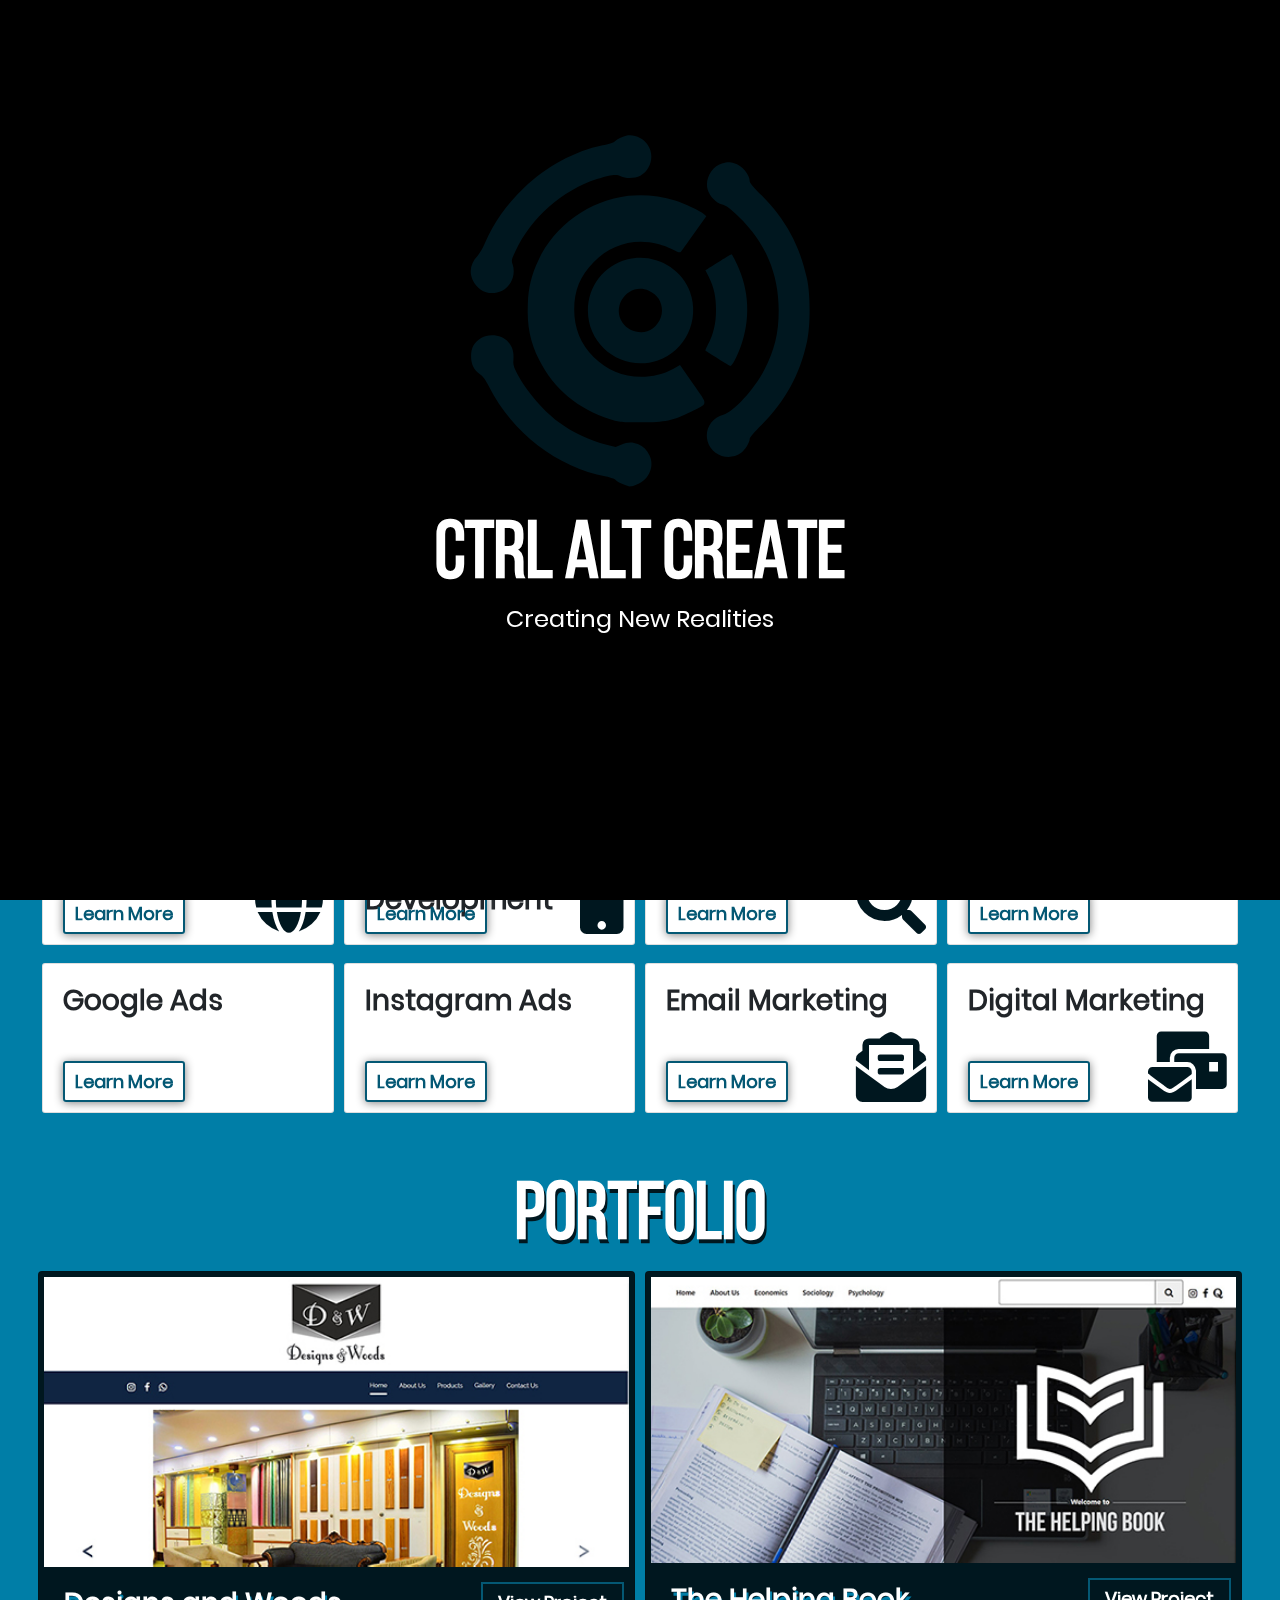
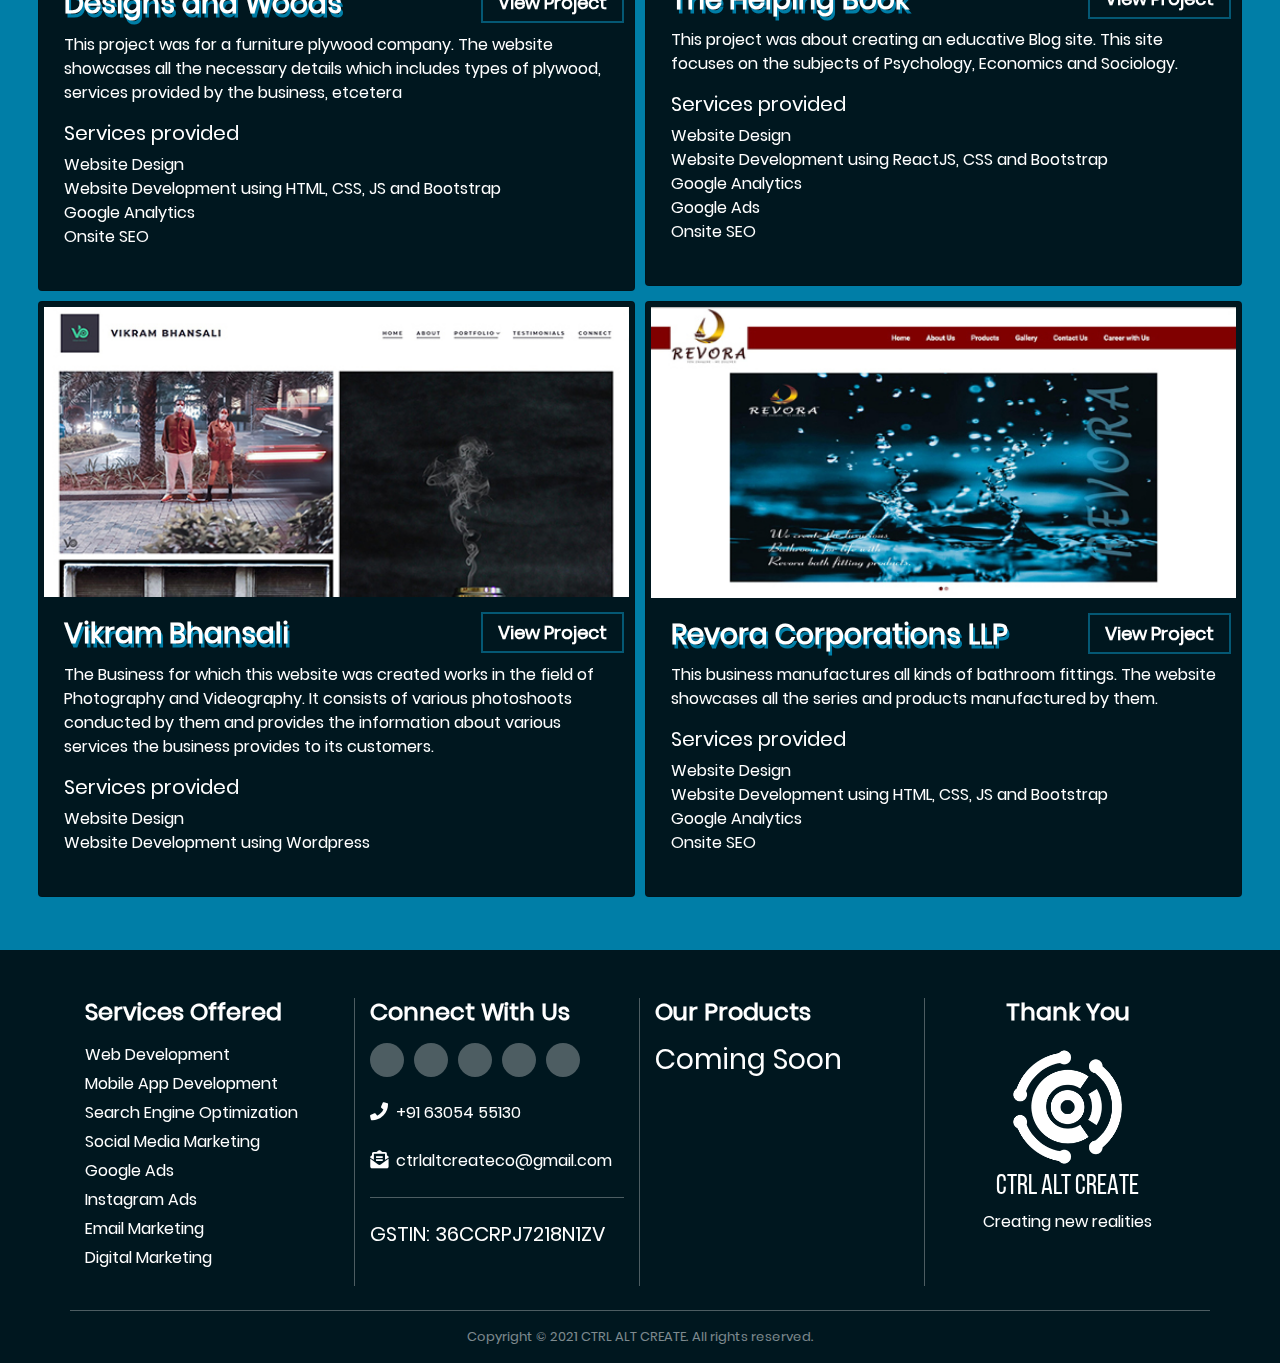
<file: index.html>
<!DOCTYPE html>
<html lang="en" style="scroll-behavior: smooth;">

<head>
    <meta charset="UTF-8">
    <meta name="viewport" content="width=device-width, initial-scale=1.0">
    <meta http-equiv="X-UA-Compatible" content="ie=edge">
    <link rel="stylesheet" href="resources/bootstrap/all.min.css">
    <link rel="stylesheet" href="resources/bootstrap/fontawesome.min.css">
    <link rel="stylesheet" href="resources/bootstrap/bootstrap-social.css">
    <link rel="stylesheet" href="resources/bootstrap/bootstrap-social.min.css.map">
    <link rel="stylesheet" href="resources/bootstrap/bootstrap.min.css">
    <link rel="stylesheet" href="resources/css/main.css">
    <meta name="keywords" content="Ctrl Alt Create, Digital Marketing Google, Web Development, Web Development Company, SEO, SEO Analyst, App Developer, App Development, Social media marketing, Social media marketing">
    <meta name="description" content="We ctrlaltcreate.in create your website, mobile application and do your digital marketing and SEO with social media marketing for your best online presence.">
    <meta name="google-site-verification" content="O5ld7Vl7bi9rjRwKZFbFd_UnKiVZpzcAHoRvBELPayg" />
    <!-- Global site tag (gtag.js) - Google Analytics -->
    <script async src="https://www.googletagmanager.com/gtag/js?id=G-5CCNKH9RVD"></script>
    <script>
        window.dataLayer = window.dataLayer || [];

        function gtag() {
            dataLayer.push(arguments);
        }
        gtag('js', new Date());

        gtag('config', 'G-5CCNKH9RVD');
    </script>
    <title>Ctrl Alt Create | Home</title>
</head>

<body class="loading-body">

    <div class="loading-div"></div>

    <div class="modals-div">

        <div class="modal fade" id="webModal" role="dialog">
            <div class="modal-dialog col-lg-6 col-12">

                <!-- Modal content-->
                <div class="modal-content">
                    <div class="modal-header">
                        <h3>
                            Web Development
                        </h3>
                        <!-- <i class="fas fa-globe ml-auto" aria-hidden="true"></i> -->
                        <button type="button" class="close" data-dismiss="modal">&times;</button>
                    </div>
                    <div class="modal-body">
                        <i class="fas fa-globe ml-auto" aria-hidden="true"></i>
                        <p>We design and create the best quality websites for our clients. Everything on the website be it design or content will be created specifically catering to the needs of the business. The website can be a static, dynamic or a complete
                            functioning e-commerce website and we will guide the client through the options so that they can decide what their requirements are.</p>
                    </div>
                </div>
            </div>
        </div>

        <div class="modal fade" id="mobileModal" role="dialog">
            <div class="modal-dialog col-lg-6 col-12">

                <!-- Modal content-->
                <div class="modal-content">
                    <div class="modal-header">
                        <h3>
                            Mobile Application Development
                        </h3>
                        <button type="button" class="close" data-dismiss="modal">&times;</button>
                    </div>
                    <div class="modal-body">
                        <i class="fas fa-mobile" aria-hidden="true"></i>
                        <p>While websites provide a virtual platform for various people to know about your business a Mobile App can bring much more comprehensive data and the communication between the business and its customers becomes easier. The Application
                            will be built from scratch so that it matches the exact needs of the business.</p>
                    </div>
                </div>
            </div>
        </div>

        <div class="modal fade" id="seoModal" role="dialog">
            <div class="modal-dialog col-lg-6 col-12">

                <!-- Modal content-->
                <div class="modal-content">
                    <div class="modal-header">
                        <h3>
                            Search Engine Optimisation
                        </h3>
                        <button type="button" class="close" data-dismiss="modal">&times;</button>
                    </div>
                    <div class="modal-body">
                        <i class="fas fa-search" aria-hidden="true"></i>
                        <p>
                            Search engine optimization plays very much a key role in getting your business noticed. By correct SEO strategies your website and app would rank much higher than your competition. We optimize your online business with our knowledge to place you higher
                            on search engines. This leads to higher website visits and leads to growth of the business.
                        </p>
                    </div>
                </div>
            </div>
        </div>

        <div class="modal fade" id="smmModal" role="dialog">
            <div class="modal-dialog col-lg-6 col-12">

                <!-- Modal content-->
                <div class="modal-content">
                    <div class="modal-header">
                        <h3>
                            Social Media Marketing
                        </h3>
                        <button type="button" class="close" data-dismiss="modal">&times;</button>
                    </div>
                    <div class="modal-body">
                        <i class="fa fa-twitter"></i>
                        <p>Social media is a very important factor when it comes to online presence. Having strong social media handles would not only get you noticed but still also help you expand your business and grow. We manage your social media handles
                            for better reach and growth for your company.
                        </p>
                    </div>
                </div>
            </div>
        </div>

        <div class="modal fade" id="googleAdsModal" role="dialog">
            <div class="modal-dialog col-lg-6 col-12">

                <!-- Modal content-->
                <div class="modal-content">
                    <div class="modal-header">
                        <h3>
                            Google Ads
                        </h3>
                        <button type="button" class="close" data-dismiss="modal">&times;</button>
                    </div>
                    <div class="modal-body">
                        <i class="fa fa-google"></i>
                        <p>
                            Advertisement are no doubt important as they are a means of marketing your product and attracting more customers via digital space or the would of internet. Google Ads can be brought to use in a much better way than print media. We plan the perfect ads
                            on Google for helping your business grow in a way which is more organic and stronger.
                        </p>
                    </div>
                </div>
            </div>
        </div>

        <div class="modal fade" id="instaadsModal" role="dialog">
            <div class="modal-dialog col-lg-6 col-12">

                <!-- Modal content-->
                <div class="modal-content">
                    <div class="modal-header">
                        <h3>
                            Instagram Ads
                        </h3>
                        <button type="button" class="close" data-dismiss="modal">&times;</button>
                    </div>
                    <div class="modal-body">
                        <i class="fa fa-instagram"></i>
                        <p>Instagram has grown to become one of the most popular social media sites in the world, with more than 1.5B people using Instagram. That becomes of the best place to market and grow your business. There are plenty success stories
                            with Instagram marketing and ads. We'll help you reach your growth through Instagram ads.</p>
                    </div>
                </div>
            </div>
        </div>

        <div class="modal fade" id="emailModal" role="dialog">
            <div class="modal-dialog col-lg-6 col-12 col-12">

                <!-- Modal content-->
                <div class="modal-content">
                    <div class="modal-header">
                        <h3>
                            Email Marketing
                        </h3>
                        <button type="button" class="close" data-dismiss="modal">&times;</button>
                    </div>
                    <div class="modal-body">
                        <i class="fa fa-envelope-open-text"></i>
                        <p>
                            Keeping your customers or potential customers updated about everything new with your company, is an assured way to always be in your target audience's attention and to increase business. All the major companies in the world do it. We'll organise and plan
                            out right email strategies for your target audience so that they are updated regularly on any new developments in the services you provide.
                        </p>
                    </div>
                </div>
            </div>
        </div>

        <div class="modal fade" id="digitalModal" role="dialog">
            <div class="modal-dialog col-lg-6 col-12">

                <!-- Modal content-->
                <div class="modal-content">
                    <div class="modal-header">
                        <h3>
                            Digital Marketing
                        </h3>
                        <button type="button" class="close" data-dismiss="modal">&times;</button>
                    </div>
                    <div class="modal-body">
                        <i class="fa fa-mail-bulk"></i>
                        <p>
                            If you decide to take your business online then without digital marketing success of your business could be limited. Making yourself visible and known, is a sured way to increase your business. We take full charge of your digital presence and help you
                            and your company reach its intended potential. From managing your social media handles to email marketing, we'd do it all.</p>
                    </div>
                </div>
            </div>
        </div>

    </div>
    <!-- importance about us blogs projects contact-queries faqs home -->
    <header class="container-fluid" id="header">

        <div class="container-fluid">
            <button class="navbar-toggler navdisplay" type="button" data-toggle="collapse" data-target="#collapsibleNavbar" data-interval="false">
                <div></div>
            </button>
            <!-- <h3 class="header-heading two" style="margin-top: 1.8vh;">C
                <div>TRL</div>
                <div>&nbsp;ALT</div>
                <div>&nbsp;CREATE</div>
            </h3> -->

            <h3 class="header-heading two d-lg-none d-block">C
                <div>TRL</div>
                <div>&nbsp;ALT</div>
                <div>&nbsp;CREATE</div>
            </h3>
        </div>

        <!-- <a href="" class="navbar-brand" href="index.html"> <img src="resources/images/logo.png"> </a> -->
        <nav class="navbar navbar-expand-lg setwidth m-auto">
            <div class="collapse navbar-collapse" id="collapsibleNavbar">
                <ul class="navbar-nav">
                    <li><a href="index.html" onclick="navhide()"><button class="butt nav-a">Home</button></a></li>
                    <li><a href="index.html#about" onclick="navhide()"><button class="butt aboutus">About Us</button></a></li>
                    <li><a href="index.html#services" onclick="navhide()"><button class="butt">Services</button></a></li>
                    <li><a href="#" onclick="navhide()"><button class="butt">Blogs</button></a></li>
                    <li><a href="#" onclick="navhide()"><button class="butt">FAQs</button></a></li>
                    <li><a href="#" onclick="navhide()"><button class="butt">Contact Us</button></a></li>
                    <li class="dropdown d-none d-lg-flex">
                        <button class="col-12 mt-auto mb-auto dropdown-toggle" data-toggle="dropdown" href="#">Socials <span class="caret"></span></button>
                        <ul class="dropdown-menu social-media">
                            <li>
                                <a target="_blank" href="https://m.facebook.com/" class="btn btn-social-icon btn-facebook ml-3">
                                         &nbsp;&nbsp;&nbsp;Facebook <span class="fa fa-facebook"></span> 
                                    </a>
                            </li>
                            <li>
                                <a target="_blank" href="https://www.instagram.com/ctrlaltcreate.in/" class="btn btn-social-icon btn-instagram ml-3">
                                         &nbsp;&nbsp;&nbsp;Instagram <span class="fa fa-instagram"></span> 
                                    </a>
                            </li>
                            <li>
                                <a target="_blank" href="https://www.linkedin.com/company/ctrl-altcreate/" class="btn btn-social-icon btn-linkedin ml-3">
                                         &nbsp;&nbsp;&nbsp;Linkedin <span class="fa fa-linkedin"></span> 
                                    </a>
                            </li>
                            <li>
                                <a target="_blank" href="https://www.twitter.com/CtrlAltCreate_" class="btn btn-social-icon btn-twitter ml-3">
                                         &nbsp;&nbsp;&nbsp;Twitter <span class="fa fa-twitter"></span> 
                                    </a>
                            </li>
                            <li>
                                <a target="_blank" href="https://wa.me/6305455130" class="btn btn-social-icon btn-whatsapp ml-3">
                                         &nbsp;&nbsp;&nbsp;Whatsapp <span class="fa fa-whatsapp"></span> 
                                    </a>
                            </li>
                        </ul>
                    </li>
                    <div class="social-media d-flex d-lg-none">
                        <a target="_blank" href="https://m.facebook.com/" class="btn btn-social-icon btn-facebook">
                            <span class="fa fa-facebook"></span>
                        </a>
                        <a target="_blank" href="https://www.instagram.com/ctrlaltcreate.in/" class="btn btn-social-icon btn-instagram">
                            <span class="fa fa-instagram"></span>
                        </a>
                        <a target="_blank" href="https://www.linkedin.com/company/ctrl-altcreate/" class="btn btn-social-icon btn-linkedin">
                            <span class="fa fa-linkedin"></span>
                        </a>
                        <a target="_blank" href="https://www.twitter.com/CtrlAltCreate_" class="btn btn-social-icon btn-twitter">
                            <span class="fa fa-twitter"></span>
                        </a>
                        <a target="_blank" href="https://wa.me/6305455130" class="btn btn-social-icon btn-whatsapp">
                            <span class="fa fa-whatsapp"></span>
                        </a>
                    </div>
                </ul>
            </div>
        </nav>

    </header>
    <div class="container-fluid logo-tagline loading text-center">
        <?xml version="1.0" standalone="no"?>
        <!DOCTYPE svg PUBLIC "-//W3C//DTD SVG 20010904//EN" "http://www.w3.org/TR/2001/REC-SVG-20010904/DTD/svg10.dtd">
        <svg version="1.0" xmlns="http://www.w3.org/2000/svg" class="col-xl-4 col-lg-6 col-sm-8 col-12 logo" viewBox="0 0 348.000000 348.000000" preserveAspectRatio="xMidYMid meet">
                <g transform="translate(0.000000,348.000000) scale(0.100000,-0.100000)" stroke="none">
                    <path d="M1615 3280 c-36 -8 -73 -26 -100 -50 -11 -9 -58 -25 -105 -34 -246
                    -51 -496 -186 -692 -375 -152 -145 -263 -303 -343 -487 -18 -42 -47 -90 -64
                    -108 -60 -62 -75 -139 -42 -211 48 -104 156 -143 259 -94 80 39 121 141 92
                    229 -12 37 -11 43 24 117 141 296 408 532 715 633 122 39 171 46 209 26 43
                    -22 124 -20 172 4 93 48 126 179 67 268 -41 62 -124 98 -192 82z"/>
                    <path d="M2456 3038 c-89 -24 -151 -135 -126 -227 16 -60 73 -119 129 -134 36
                    -10 65 -31 142 -105 235 -225 353 -499 353 -822 0 -200 -36 -349 -127 -525
                    -89 -171 -269 -368 -359 -392 -105 -28 -166 -129 -138 -232 33 -124 185 -179
                    292 -105 37 26 78 93 78 128 0 9 46 63 103 119 209 209 337 442 399 730 31
                    146 31 408 0 554 -62 287 -188 520 -394 726 -66 66 -108 115 -108 127 0 61
                    -68 140 -137 159 -44 13 -55 12 -107 -1z"/>
                    <path d="M1635 2753 c-345 -43 -645 -258 -790 -566 -60 -126 -87 -237 -92
                    -380 -8 -194 20 -334 99 -492 128 -255 343 -435 623 -521 84 -26 102 -28 270
                    -28 213 0 281 14 440 93 155 77 153 50 19 243 l-116 167 -61 -34 c-86 -46
                    -174 -68 -282 -68 -160 0 -300 59 -415 173 -114 115 -170 252 -170 417 0 168
                    52 294 170 414 153 155 356 213 565 159 42 -11 102 -33 133 -50 36 -19 59 -27
                    66 -20 5 5 58 78 117 162 l108 153 -22 19 c-36 30 -166 92 -252 119 -127 40
                    -287 56 -410 40z"/>
                    <path d="M2445 2184 c-49 -30 -100 -62 -112 -70 l-22 -14 29 -57 c46 -92 64
                    -175 64 -293 0 -115 -23 -213 -72 -303 -14 -26 -23 -49 -21 -51 13 -12 214
                    -136 220 -136 14 0 59 85 89 169 88 239 76 496 -32 724 -23 48 -44 87 -47 87
                    -3 0 -46 -25 -96 -56z"/>
                    <path d="M1622 2194 c-203 -54 -342 -237 -342 -449 0 -316 314 -539 613 -436
                    243 84 371 355 283 601 -79 218 -327 346 -554 284z m193 -273 c76 -35 115 -95
                    115 -177 0 -78 -57 -157 -129 -179 -78 -24 -174 9 -217 75 -104 157 62 359
                    231 281z"/>
                    <path d="M343 1505 c-61 -37 -88 -86 -88 -160 0 -70 26 -122 81 -159 24 -16
                    48 -50 78 -109 206 -403 594 -701 1026 -787 36 -7 74 -21 85 -31 11 -10 42
                    -27 70 -39 44 -19 53 -20 93 -8 119 35 182 158 133 263 -22 48 -54 79 -103
                    100 -50 20 -90 19 -147 -6 l-48 -20 -79 20 c-151 39 -302 110 -425 202 -140
                    104 -305 302 -373 450 -19 41 -23 62 -19 99 14 119 -68 210 -189 210 -39 0
                    -64 -7 -95 -25z"/>
                </g>
            </svg>
        <!-- <img src="./resources/images/logo.png" width="" height="" class="col-12"> -->
        <!-- <img src="./resources/images/ctrlaltcreatelogo.png"> -->
        <h1 class="col-12">CTRL ALT CREATE</h1>
        <h3 class="col-12">Creating New Realities</h3>
    </div>

    <div class="container-fluid p-xl-5 p-3 pl-lg-0 pr-lg-0" id="services">
        <div class="what-we-do">
            <h1 class="title">What do We Do?</h1>
            <div class="row oneRow p-1">
                <div class="col-lg-3 col-md-6">
                    <div class="card">
                        <div class="card-body">
                            <h3>
                                Web Development
                            </h3>
                            <button data-toggle="modal" data-target="#webModal">Learn More</button>
                            <i class="fas fa-globe ml-auto" aria-hidden="true"></i>
                        </div>
                    </div>
                </div>

                <div class="col-lg-3 col-md-6">
                    <div class="card">
                        <div class="card-body">
                            <h3>
                                Mobile Application Development
                            </h3>
                            <button data-toggle="modal" data-target="#mobileModal">Learn More</button>
                            <i class="fas fa-mobile" aria-hidden="true"></i>
                        </div>
                    </div>
                </div>

                <div class="col-lg-3 col-md-6">
                    <div class="card">
                        <div class="card-body">
                            <h3>
                                Search Engine Optimization
                            </h3>
                            <button data-toggle="modal" data-target="#seoModal">Learn More</button>
                            <i class="fas fa-search" aria-hidden="true"></i>
                        </div>
                    </div>
                </div>

                <div class="col-lg-3 col-md-6">
                    <div class="card">
                        <div class="card-body">
                            <h3>
                                Social Media Marketing
                            </h3>
                            <button data-toggle="modal" data-target="#smmModal">Learn More</button>
                            <i class="fa fa-twitter"></i>
                        </div>
                    </div>
                </div>
            </div>
            <div class="row p-1 pt-0 twoRow">
                <div class="col-lg-3 col-md-6">
                    <div class="card">
                        <div class="card-body">
                            <h3>
                                Google Ads
                            </h3>
                            <button data-toggle="modal" data-target="#googleAdsModal">Learn More</button>
                            <i class="fa fa-google"></i>
                        </div>
                    </div>
                </div>

                <div class="col-lg-3 col-md-6">
                    <div class="card">
                        <div class="card-body">
                            <h3>
                                Instagram Ads
                            </h3>
                            <button data-toggle="modal" data-target="#instaadsModal">Learn More</button>
                            <i class="fa fa-instagram"></i>
                        </div>
                    </div>
                </div>

                <div class="col-lg-3 col-md-6">
                    <div class="card">
                        <div class="card-body">
                            <h3>
                                Email Marketing
                            </h3>
                            <button data-toggle="modal" data-target="#emailModal">Learn More</button>
                            <i class="fa fa-envelope-open-text"></i>
                        </div>
                    </div>
                </div>

                <div class="col-lg-3 col-md-6">
                    <div class="card">
                        <div class="card-body">
                            <h3>
                                Digital Marketing
                            </h3>
                            <button data-toggle="modal" data-target="#digitalModal">Learn More</button>
                        </div>
                        <i class="fa fa-mail-bulk"></i>
                    </div>
                </div>
            </div>
        </div>

    </div>

    <div class="container-fluid portfolio pl-xl-5 pr-xl-5 pb-xl-5 pl-3 pr-3 pb-3 pl-lg-0 pr-lg-0">
        <div class="row">
            <h1 class="col-12">Portfolio</h1>
            <div class="col-lg-6">
                <div class="card">
                    <img src="./resources/images/portfolio/designsandwoods.jpg" alt="Designs and Woods">
                    <div class="card-body">
                        <h3 class="card-title">Designs and Woods</h3>
                        <a target="_blank" href="https://designsandwoods.in/"><button class="view-project">View Project</button></a>
                        <div class="card-text">
                            <p>This project was for a furniture plywood company. The website showcases all the necessary details which includes types of plywood, services provided by the business, etcetera</p>
                            <h5>Services provided</h5>
                            <ul type="none" class="pl-0">
                                <li>Website Design</li>
                                <li>Website Development using HTML, CSS, JS and Bootstrap</li>
                                <li>Google Analytics</li>
                                <li>Onsite SEO</li>
                            </ul>
                        </div>
                    </div>
                </div>
            </div>

            <div class="col-lg-6">
                <div class="card">
                    <img src="./resources/images/portfolio/thehelpingbook.jpg" alt="The Helping Book">
                    <div class="card-body">
                        <h3 class="card-title">The Helping Book</h3>
                        <a target="_blank" href="https://thehelpingbook.com/"><button class="view-project">View Project</button></a>
                        <div class="card-text">
                            <p>This project was about creating an educative Blog site. This site focuses on the subjects of Psychology, Economics and Sociology.</p>
                            <h5>Services provided</h5>
                            <ul type="none" class="pl-0">
                                <li>Website Design</li>
                                <li>Website Development using ReactJS, CSS and Bootstrap</li>
                                <li>Google Analytics</li>
                                <li>Google Ads</li>
                                <li>Onsite SEO</li>
                            </ul>
                        </div>
                    </div>
                </div>
            </div>

            <div class="col-lg-6">
                <div class="card">
                    <img src="./resources/images/portfolio/vikrambhansali.jpg" alt="Vikram Bhansali">
                    <div class="card-body">
                        <h3 class="card-title">Vikram Bhansali</h3>
                        <a target="_blank" href="https://vikrambhansali.in/"><button class="view-project">View Project</button></a>
                        <div class="card-text">
                            <p>The Business for which this website was created works in the field of Photography and Videography. It consists of various photoshoots conducted by them and provides the information about various services the business provides
                                to its customers. </p>
                            <h5>Services provided</h5>
                            <ul type="none" class="pl-0">
                                <li>Website Design</li>
                                <li>Website Development using Wordpress</li>
                            </ul>
                        </div>
                    </div>
                </div>
            </div>

            <div class="col-lg-6">
                <div class="card">
                    <img src="./resources/images/portfolio/revora.jpg" alt="Revora Corporations LLP">
                    <div class="card-body">
                        <h3 class="card-title">Revora Corporations LLP</h3>
                        <a target="_blank" href="https://revora.co.in/"><button class="view-project">View Project</button></a>
                        <div class="card-text">
                            <p>This business manufactures all kinds of bathroom fittings. The website showcases all the series and products manufactured by them.</p>
                            <h5>Services provided</h5>
                            <ul type="none" class="pl-0">
                                <li>Website Design</li>
                                <li>Website Development using HTML, CSS, JS and Bootstrap</li>
                                <li>Google Analytics</li>
                                <li>Onsite SEO</li>
                            </ul>
                        </div>
                    </div>
                </div>
            </div>
        </div>
    </div>

    <footer class="container-fluid pt-4">
        <div class="container pt-4">
            <div class="row pb-4">
                <div class="col-lg-3 col-md-6">
                    <h4 class="mb-3">Services Offered</h4>
                    <ul type="none">
                        <li>Web Development</li>
                        <li>Mobile App Development</li>
                        <li>Search Engine Optimization</li>
                        <li>Social Media Marketing</li>
                        <li>Google Ads</li>
                        <li>Instagram Ads</li>
                        <li>Email Marketing</li>
                        <li>Digital Marketing</li>
                    </ul>
                </div>
                <div class="col-lg-3 col-md-6">
                    <h4 class="mb-3 mt-3 mt-md-0 mb-3">Connect With Us</h4>
                    <div class="d-flex">
                        <a target="_blank" href="https://m.facebook.com/" class="btn btn-social-icon btn-facebook">
                            <span class="fa fa-facebook"></span>
                        </a>
                        <a target="_blank" href="https://www.instagram.com/ctrlaltcreate.in/" class="btn btn-social-icon btn-instagram">
                            <span class="fa fa-instagram"></span>
                        </a>
                        <a target="_blank" href="https://www.linkedin.com/company/ctrl-altcreate/" class="btn btn-social-icon btn-linkedin">
                            <span class="fa fa-linkedin"></span>
                        </a>
                        <a target="_blank" href="https://www.twitter.com/CtrlAltCreate_" class="btn btn-social-icon btn-twitter">
                            <span class="fa fa-twitter"></span>
                        </a>
                        <a target="_blank" href="https://wa.me/6305455130" class="btn btn-social-icon btn-whatsapp">
                            <span class="fa fa-whatsapp"></span>
                        </a>
                    </div>
                    <div class="pt-md-4 pt-2">
                        <a href="tel:6305455130"><i class="fa fa-phone" aria-hidden="true"></i>&nbsp; +91 63054 55130</a>
                    </div>
                    <div class="pt-md-4 pb-md-4 pt-2">
                        <a href="mailto:ctrlaltcreateco@gmail.com"><i class="fa fa-envelope-open-text" aria-hidden="true"></i>&nbsp; ctrlaltcreateco@gmail.com</a>
                    </div>
                    <div class="pt-md-4 pt-2">
                        <h5>GSTIN: 36CCRPJ7218N1ZV</h5>
                    </div>
                </div>
                <div class="col-lg-3 col-md-6">
                    <h4 class="mt-3 mt-lg-0 mb-3">Our Products</h4>
                    <h3>Coming Soon</h3>
                </div>
                <div class="col-lg-3 col-md-6 text-center">
                    <h4 class="mt-3 mt-lg-0 mb-3 text-center">Thank You</h4>
                    <img src="./resources/images/ctrlaltcreatelogo.png" width="" height="" alt="Ctrl ALt Create" class="img-fluid">
                    <h3 class="name">CTRL ALT CREATE</h3>
                    <h6>Creating new realities</h6>
                </div>
            </div>
            <p class="copyright p-3 text-center mb-0">
                Copyright &copy; 2021 CTRL ALT CREATE. All rights reserved.
            </p>
        </div>
    </footer>

    <!-- <img src="./resources/images/ctrlaltcreate.png" alt=""> -->

    <!-- <script src="https://kit.fontawesome.com/0b3f4f57f8.js" crossorigin="anonymous"></script> -->
    <script src="resources/bootstrap/fontawesome.min.js"></script>
    <script src="resources/bootstrap/jquery.min.js"></script>
    <script src="resources/bootstrap/popper.min.js"></script>
    <script src="resources/bootstrap/bootstrap.min.js"></script>
    <!-- <script src="resources/gsap/gsap.min.js"></script>
    <script src="resources/gsap/ScrollTrigger.js"></script> -->
    <script src="resources/javascripts/main.js"></script>

</body>

</html>
</file>
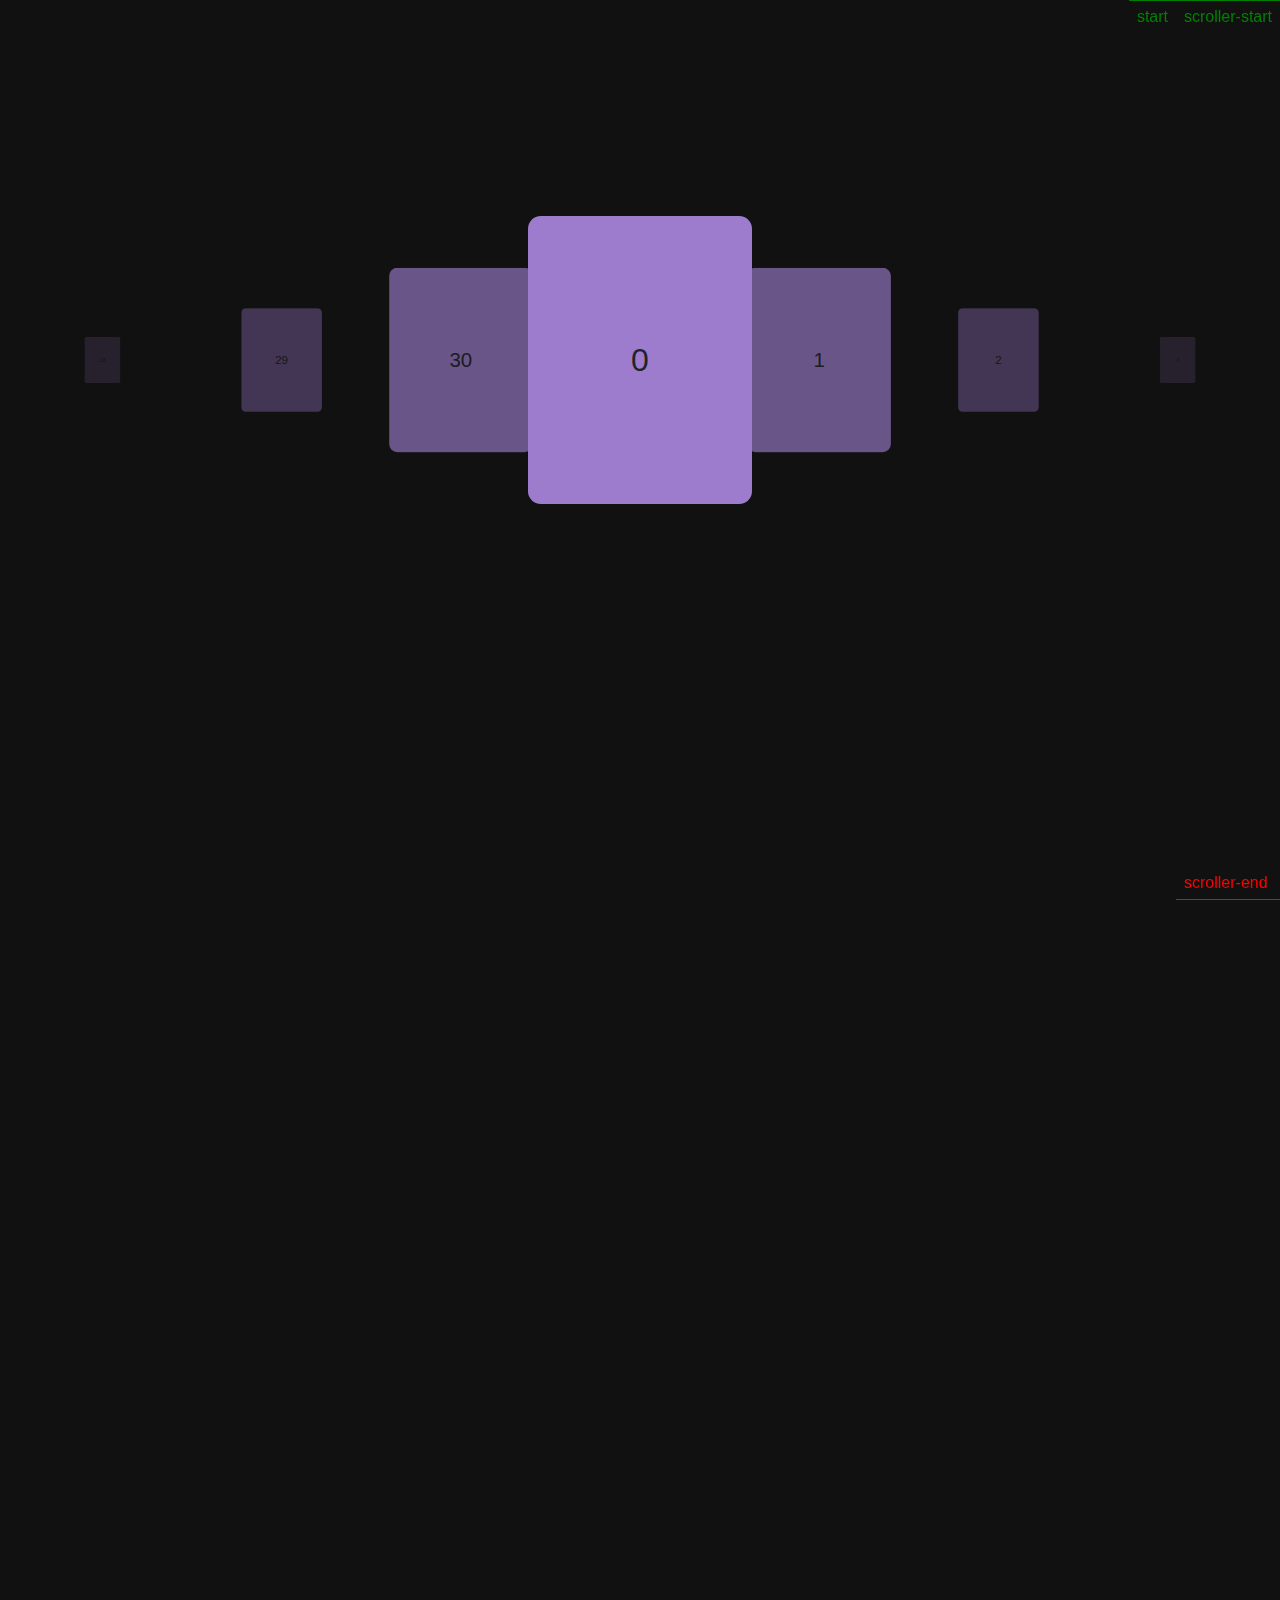
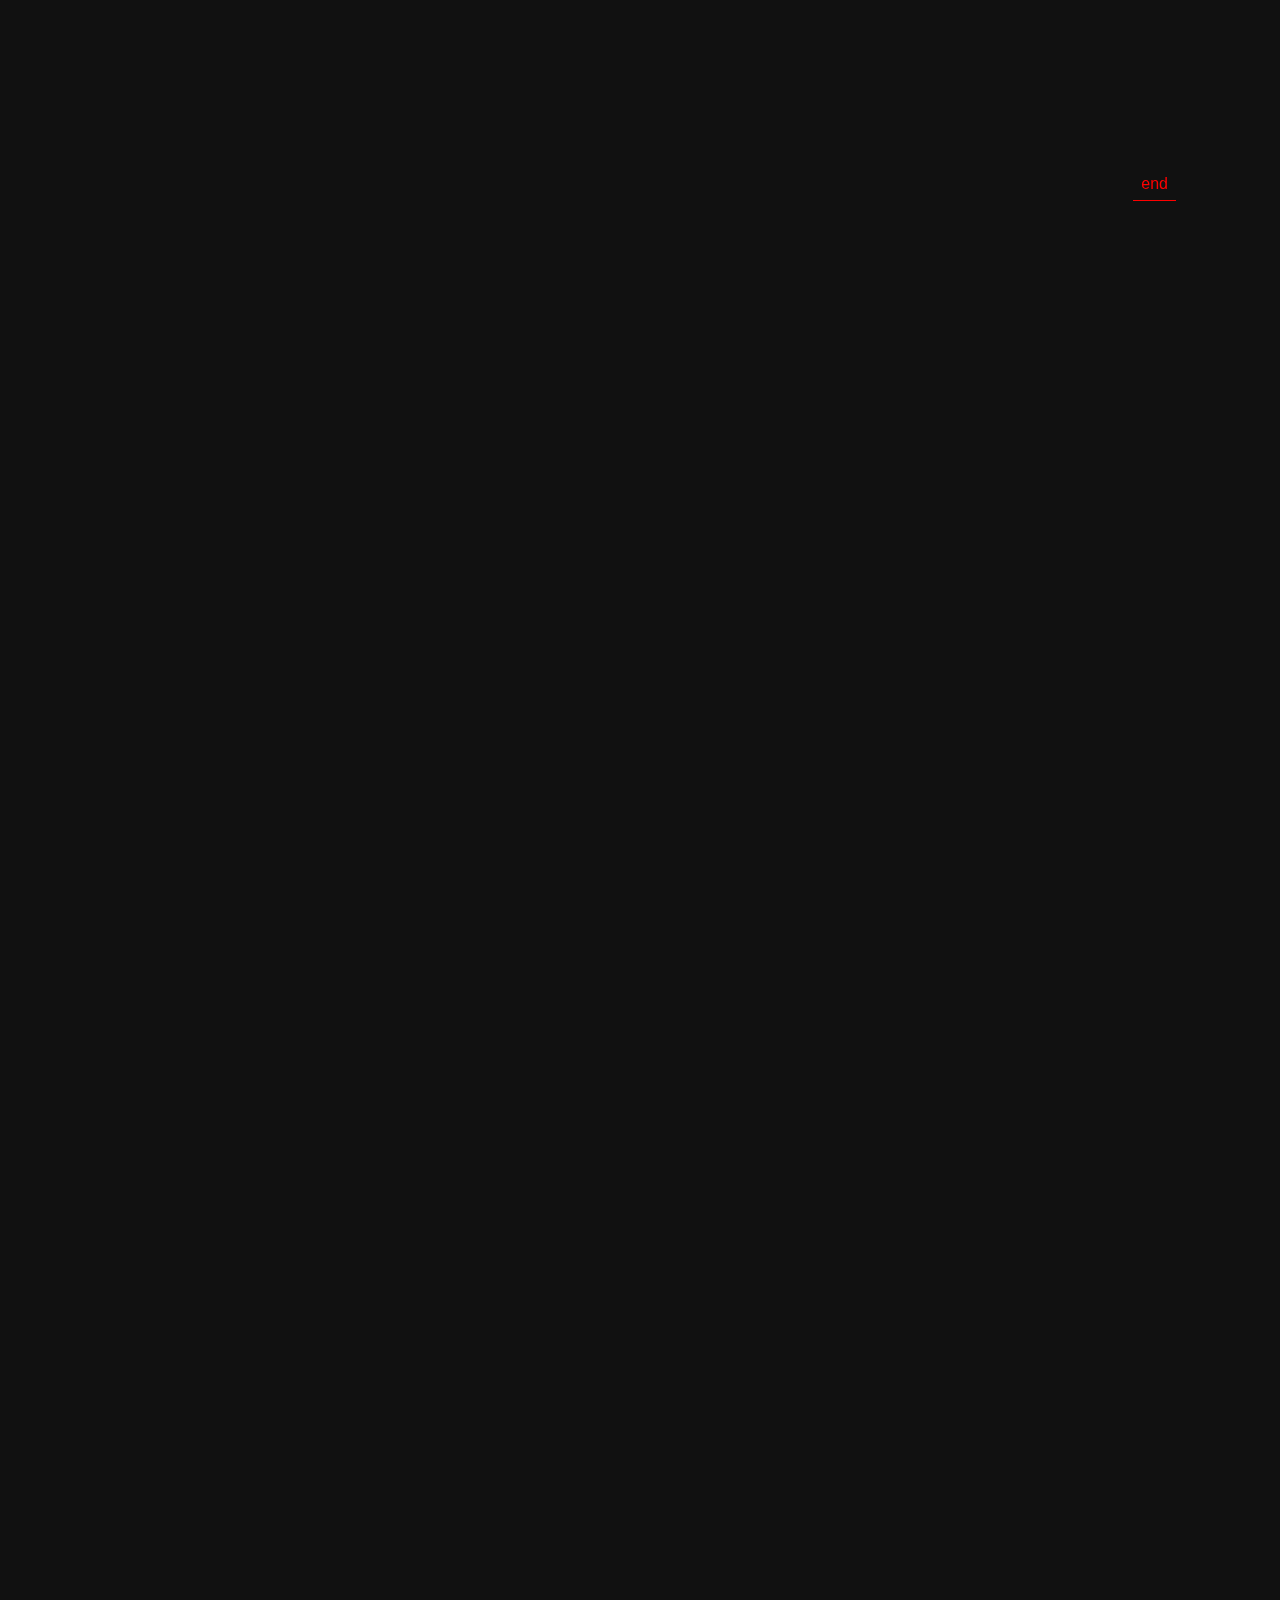
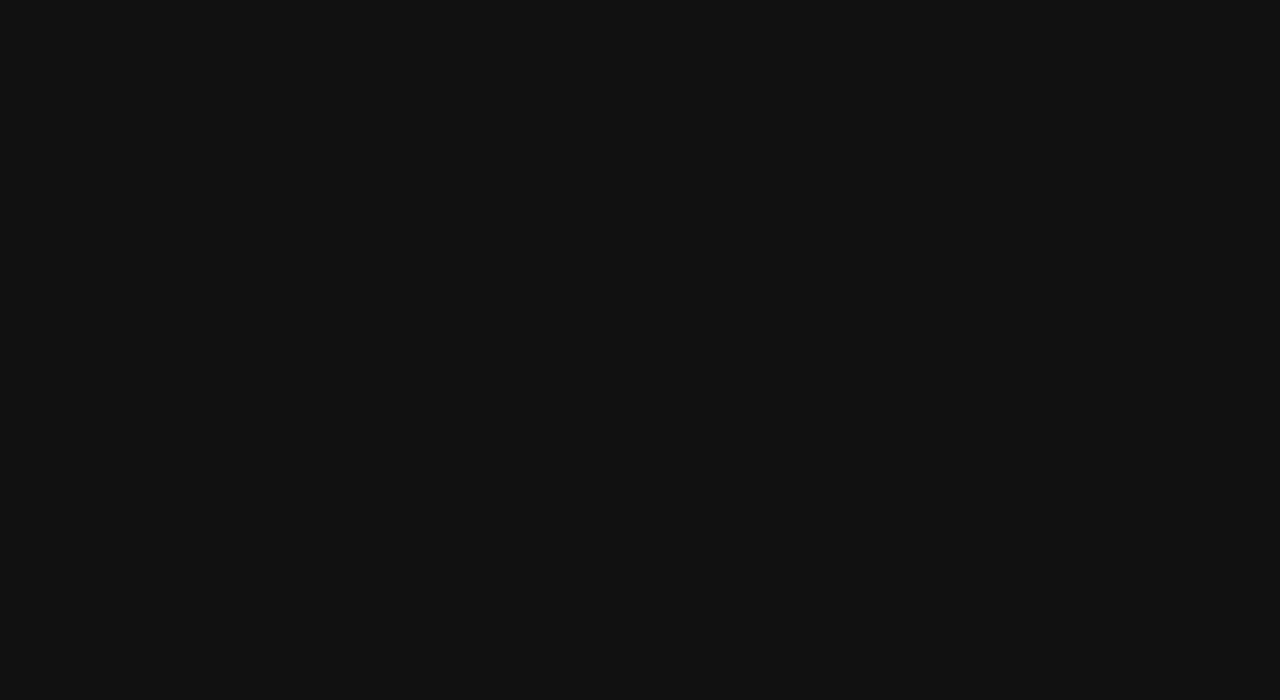
<file: normal.html>
<!DOCTYPE html>
<html lang="en" style="scroll-behavior: smooth;">

<head>
    <meta charset="UTF-8">
    <meta name="viewport" content="width=device-width, initial-scale=1.0">
    <meta http-equiv="X-UA-Compatible" content="ie=edge">
    <link rel="stylesheet" href="resources/bootstrap/all.min.css">
    <link rel="stylesheet" href="resources/bootstrap/fontawesome.min.css">
    <link rel="stylesheet" href="resources/bootstrap/bootstrap-social.css">
    <link rel="stylesheet" href="resources/bootstrap/bootstrap-social.min.css.map">
    <link rel="stylesheet" href="resources/bootstrap/bootstrap.min.css">
    <link rel="stylesheet" href="resources/css/main.css">
    <meta name="keywords" content="Ctrl Alt Create, Digital Marketing Google, Web Development, Web Development Company, SEO, SEO Analyst, App Developer, App Development, Social media management, Social media marketing">
    <meta name="description" content="We ctrlaltcreate.in create your website, mobile application and do your digital marketing and SEO with social media management for your best online presence.">
    <meta name="google-site-verification" content="O5ld7Vl7bi9rjRwKZFbFd_UnKiVZpzcAHoRvBELPayg" />
    <!-- Global site tag (gtag.js) - Google Analytics -->
    <script async src="https://www.googletagmanager.com/gtag/js?id=G-5CCNKH9RVD"></script>
    <script>
        window.dataLayer = window.dataLayer || [];

        function gtag() {
            dataLayer.push(arguments);
        }
        gtag('js', new Date());

        gtag('config', 'G-5CCNKH9RVD');
    </script>
    <style>
        body,
        html {
            margin: 0;
        }
        
        .scroller {
            height: 100vh;
        }
        
        .orange {
            display: -webkit-box;
            display: -webkit-flex;
            display: -ms-flexbox;
            display: flex;
            height: 100vh;
            -webkit-box-pack: center;
            -webkit-justify-content: center;
            -ms-flex-pack: center;
            justify-content: center;
            -webkit-box-align: center;
            -webkit-align-items: center;
            -ms-flex-align: center;
            align-items: center;
            background-color: #753500;
        }
        
        .text {
            color: #fff;
        }
        
        .black {
            display: -webkit-box;
            display: -webkit-flex;
            display: -ms-flexbox;
            display: flex;
            height: 100vh;
            -webkit-justify-content: space-around;
            -ms-flex-pack: distribute;
            justify-content: space-around;
            -webkit-box-align: center;
            -webkit-align-items: center;
            -ms-flex-align: center;
            align-items: center;
            background-color: #070707;
        }
        
        .blue {
            height: 100vh;
            background-color: #00026d;
        }
        
        .text-wrap {
            position: relative;
            overflow: hidden;
            width: 450px;
            height: 80vh;
        }
        
        .panel-text {
            position: absolute;
            left: 0%;
            top: 0%;
            right: 0%;
            bottom: 0%;
            z-index: 1;
            width: 100%;
            height: 100%;
            font-size: 40px;
            text-transform: uppercase;
            font-weight: 900;
            text-align: center;
            background-color: #070707;
            transform: translateY(100%);
            opacity: 0;
        }
        
        .panel-text.blue-text {
            color: blue;
        }
        
        .panel-text.red-text {
            color: red;
        }
        
        .panel-text.purple-text {
            color: purple;
        }
        
        .panel-text.orange-text {
            color: orange;
        }
        
        .p-wrap {
            position: relative;
            overflow: hidden;
            width: 450px;
            height: 80vh;
        }
        
        .panel {
            position: absolute;
            left: 0%;
            top: 0%;
            right: 0%;
            bottom: 0%;
            z-index: 1;
            width: 100%;
            height: 100%;
            background-position: 50% 50%;
            background-size: cover;
            background-repeat: no-repeat;
        }
        
        .panel._2 {
            z-index: 1;
        }
        
        .panel.blue {
            z-index: auto;
        }
        
        .panel.red {
            z-index: auto;
            background-color: red;
            background-image: none;
        }
        
        .panel.orange {
            z-index: auto;
            background-color: #cf5d00;
            background-image: none;
        }
        
        .panel.purple {
            z-index: auto;
            background-color: #808;
            background-image: none;
        }
        /*infinite scrolling*/
        
        body {
            background: #111;
            min-height: 100vh;
            padding: 0;
            margin: 0;
        }
        
        .gallery {
            position: absolute;
            width: 100%;
            height: 100vh;
            overflow: hidden;
        }
        
        .cards {
            position: absolute;
            width: 14rem;
            height: 18rem;
            top: 40%;
            left: 50%;
            transform: translate(-50%, -50%);
        }
        
        .cards li {
            list-style: none;
            padding: 0;
            margin: 0;
            width: 14rem;
            height: 18rem;
            text-align: center;
            line-height: 18rem;
            font-size: 2rem;
            font-family: sans-serif;
            background-color: #9d7cce;
            position: absolute;
            top: 0;
            left: 0;
            border-radius: 0.8rem;
        }
        
        .actions {
            position: absolute;
            bottom: 25px;
            left: 50%;
            transform: translateX(-50%);
        }
        
        button {
            display: inline-block;
            outline: none;
            border: none;
            padding: 8px 14px;
            background: #414141;
            background-image: -webkit-linear-gradient(top, #575757, #414141);
            background-image: -moz-linear-gradient(top, #575757, #414141);
            background-image: -ms-linear-gradient(top, #575757, #414141);
            background-image: -o-linear-gradient(top, #575757, #414141);
            background-image: linear-gradient(to bottom, #575757, #414141);
            text-shadow: 0px 1px 0px #414141;
            -webkit-box-shadow: 0px 1px 0px 414141;
            -moz-box-shadow: 0px 1px 0px 414141;
            box-shadow: 0px 1px 0px 414141;
            color: #ffffff;
            text-decoration: none;
            margin: 0 auto 10px;
            -webkit-border-radius: 4;
            -moz-border-radius: 4;
            border-radius: 4px;
            padding: 12px 25px;
            font-family: "Signika Negative", sans-serif;
            text-transform: uppercase;
            font-weight: 600;
            cursor: pointer;
            font-size: 13px;
            line-height: 18px;
        }
        
        button:hover {
            background: #57a818;
            background-image: -webkit-linear-gradient(top, #57a818, #4d9916);
            background-image: -moz-linear-gradient(top, #57a818, #4d9916);
            background-image: -ms-linear-gradient(top, #57a818, #4d9916);
            background-image: -o-linear-gradient(top, #57a818, #4d9916);
            background-image: linear-gradient(to bottom, #57a818, #4d9916);
            text-shadow: 0px 1px 0px #32610e;
            -webkit-box-shadow: 0px 1px 0px fefefe;
            -moz-box-shadow: 0px 1px 0px fefefe;
            box-shadow: 0px 1px 0px fefefe;
            color: #ffffff;
            text-decoration: none;
        }
        
        button {
            font-size: 20px;
            font-weight: 400;
        }
        
        a {
            color: #88ce02;
            text-decoration: none;
        }
        
        a:hover {
            text-decoration: underline;
        }
    </style>
    <title>Ctrl Alt Create | Home</title>
</head>

<body class="">

    <div class="scroller">

        <!-- <section class="orange">
            <div class="container-fluid p-xl-5 p-3 pl-lg-0 pr-lg-0" id="services">
                <div class="what-we-do p-3">
                    <h1 class="title">What do We Do?</h1>
                    <div class="row oneRow p-1">
                        <div class="col-lg-3 col-md-6">
                            <div class="card">
                                <div class="card-body">
                                    <h3>
                                        Web Development
                                    </h3>
                                    <button data-toggle="modal" data-target="#webModal">Learn More</button>
                                    <i class="fas fa-globe ml-auto" aria-hidden="true"></i>
                                </div>
                            </div>
                        </div>

                        <div class="col-lg-3 col-md-6">
                            <div class="card">
                                <div class="card-body">
                                    <h3>
                                        Mobile Application Development
                                    </h3>
                                    <button data-toggle="modal" data-target="#mobileModal">Learn More</button>
                                    <i class="fas fa-mobile" aria-hidden="true"></i>
                                </div>
                            </div>
                        </div>

                        <div class="col-lg-3 col-md-6">
                            <div class="card">
                                <div class="card-body">
                                    <h3>
                                        Search Engine Optimization
                                    </h3>
                                    <button data-toggle="modal" data-target="#seoModal">Learn More</button>
                                    <i class="fas fa-search" aria-hidden="true"></i>
                                </div>
                            </div>
                        </div>

                        <div class="col-lg-3 col-md-6">
                            <div class="card">
                                <div class="card-body">
                                    <h3>
                                        Social Media Marketing
                                    </h3>
                                    <button data-toggle="modal" data-target="#smmModal">Learn More</button>
                                    <i class="fa fa-twitter"></i>
                                </div>
                            </div>
                        </div>
                    </div>
                    <div class="row p-1 pt-0 twoRow">
                        <div class="col-lg-3 col-md-6">
                            <div class="card">
                                <div class="card-body">
                                    <h3>
                                        Google Ads
                                    </h3>
                                    <button data-toggle="modal" data-target="#googleAdsModal">Learn More</button>
                                    <i class="fa fa-google"></i>
                                </div>
                            </div>
                        </div>

                        <div class="col-lg-3 col-md-6">
                            <div class="card">
                                <div class="card-body">
                                    <h3>
                                        Instagram Ads
                                    </h3>
                                    <button data-toggle="modal" data-target="#instaadsModal">Learn More</button>
                                    <i class="fa fa-instagram"></i>
                                </div>
                            </div>
                        </div>

                        <div class="col-lg-3 col-md-6">
                            <div class="card">
                                <div class="card-body">
                                    <h3>
                                        Email Marketing
                                    </h3>
                                    <button data-toggle="modal" data-target="#emailModal">Learn More</button>
                                    <i class="fa fa-envelope-open-text"></i>
                                </div>
                            </div>
                        </div>

                        <div class="col-lg-3 col-md-6">
                            <div class="card">
                                <div class="card-body">
                                    <h3>
                                        Digital Marketing
                                    </h3>
                                    <button data-toggle="modal" data-target="#digitalModal">Learn More</button>
                                </div>
                                <i class="fa fa-mail-bulk"></i>
                            </div>
                        </div>
                    </div>
                </div>

            </div>
        </section>

        <section class="black">

            <div class="text-wrap">
                <div class="panel-text blue-text">Blue</div>
                <div class="panel-text red-text">Red</div>
                <div class="panel-text orange-text">Orange</div>
                <div class="panel-text purple-text">Purple</div>
            </div>

            <div class="p-wrap">
                <div class="panel blue"></div>
                <div class="panel red"></div>
                <div class="panel orange"></div>
                <div class="panel purple"></div>
            </div>

        </section>


        <section class="blue"></section> -->
        <div class="gallery">
            <ul class="cards">
                <li>0</li>
                <li>1</li>
                <li>2</li>
                <li>3</li>
                <li>4</li>
                <li>5</li>
                <li>6</li>
                <li>7</li>
                <li>8</li>
                <li>9</li>
                <li>10</li>
                <li>11</li>
                <li>12</li>
                <li>13</li>
                <li>14</li>
                <li>15</li>
                <li>16</li>
                <li>17</li>
                <li>18</li>
                <li>19</li>
                <li>20</li>
                <li>21</li>
                <li>22</li>
                <li>23</li>
                <li>24</li>
                <li>25</li>
                <li>26</li>
                <li>27</li>
                <li>28</li>
                <li>29</li>
                <li>30</li>
            </ul>
        </div>
    </div>


    <script src="resources/bootstrap/fontawesome.min.js"></script>
    <script src="resources/bootstrap/jquery.min.js"></script>
    <script src="resources/bootstrap/popper.min.js"></script>
    <script src="resources/bootstrap/bootstrap.min.js"></script>
    <script src="resources/gsap/gsap.min.js"></script>
    <script src="resources/gsap/smooth-scrollbar.js"></script>
    <script src="resources/gsap/ScrollTrigger.js"></script>
    <script src="resources/javascripts/smoothscroll.js"></script>
    <script src="resources/javascripts/main.js"></script>

</body>

</html>
</file>
<file: resources/css/main.css>
/* #D2CECD */


/* #37414A */

body {
    margin: 0;
    padding: 0px;
    overflow-x: hidden!important;
    background-color: #007ea7;
    font-family: 'Poppins';
}

::-webkit-scrollbar {
    width: 5px;
}

::-webkit-scrollbar-track {
    box-shadow: inset 0 0 5px grey;
    border-radius: 10px;
}

::-webkit-scrollbar-thumb {
    background: #fff;
    border-radius: 10px;
}

::-webkit-scrollbar-thumb:hover {
    background: #fff;
}

* {
    -webkit-touch-callout: none;
    /* iOS Safari */
    -webkit-user-select: none;
    /* Safari */
    -khtml-user-select: none;
    /* Konqueror HTML */
    -moz-user-select: none;
    /* Old versions of Firefox */
    -ms-user-select: none;
    /* Internet Explorer/Edge */
    user-select: none;
    outline: none;
    z-index: 0;
}

*:focus,
*:hover {
    outline: none !important;
}

@font-face {
    src: url(../fonts/BebasNeue-Regular.otf);
    font-family: 'Bebas Neue';
    font-display: swap;
}

@font-face {
    src: url(../fonts/Poppins.ttf);
    font-family: 'Poppins';
    font-display: swap;
}


/*nav css*/

.navdisplay {
    top: 2%;
    display: none;
    z-index: 1;
    width: 50px;
    height: 50px;
    padding: 10px;
    background-color: #00171f;
    border-radius: 60px;
    transition: 1s;
    -webkit-transition: 1s;
    -moz-transition: 1s;
    padding-top: 0px;
    padding-bottom: 0px;
    outline: none;
    margin: 5px auto 5px 0px;
}

.navdisplay:after,
.navdisplay:before,
.navdisplay div {
    border-radius: 3px;
    content: '';
    display: block;
    height: 4px;
    margin: 5px 0;
    transition: all .2s ease-in-out;
    -webkit-transition: all .2s ease-in-out;
    -moz-transition: all .2s ease-in-out;
    background-color: rgba(255, 255, 255, 1);
}

.navhide {
    z-index: 1;
    background-color: #00171f;
    border-radius: 60px;
    -webkit-transition: 1s;
    -moz-transition: 1s;
    transition: 1s;
    padding-top: 0px;
    padding-bottom: 0px;
}

.navhide:after,
.navhide:before,
.navhide div {
    border-radius: 3px;
    content: '';
    display: block;
    height: 5px;
    margin: 4px 0;
    transition: all .2s ease-in-out;
    -webkit-transition: all .2s ease-in-out;
    -moz-transition: all .2s ease-in-out;
}

.navhide:before {
    transform: translateY(9px) rotate(135deg);
}

.navhide:after {
    transform: translateY(-10px) rotate(-135deg);
}

.navhide div {
    transform: scale(0);
}

.setwidth {
    width: fit-content;
    width: -moz-fit-content;
    width: -webkit-fit-content;
}

header div.container-fluid {
    display: flex;
    flex-wrap: wrap;
}

.loading-body header {
    z-index: 0;
}

header {
    position: sticky;
    top: 0px;
    background-color: #00171f;
    z-index: 2;
    color: #00171f;
    padding: 0px 15px;
}

header.headerscroll {
    background-color: #00171f;
    color: white;
}

nav ul li a {
    margin: 1vw;
}

button.butt {
    color: #fff;
    margin: 2vh 0vh;
}

header.headerscroll button.butt {
    color: white;
    margin: 2vh 0vh;
}

header.headerscroll .nav-a:after {
    background-color: white;
}

header.headerscroll .fa-instagram:before,
header.headerscroll .fa-whatsapp:before,
header.headerscroll .fa-linkedin:before,
header.headerscroll .fa-twitter:before,
header.headerscroll .fa-facebook:before {
    color: white;
}

nav ul li a button,
.dropdown button {
    border: none;
    padding: 2%;
    background-color: transparent;
    font-weight: 500;
    margin: 2vh 2vh;
    margin-bottom: 0px;
    font-size: large;
    text-transform: uppercase;
    color: #fff;
    transition: 0.5s;
    -webkit-transition: 0.5s;
    -moz-transition: 0.5s;
}


/* nav ul li a button:hover:before,
nav ul li a button:hover:after {
    border-radius: 3px;
    content: '';
    display: block;
    height: 5px;
    width: 100%;
    background-color: #00171f;
    margin-top: 1vh;
    transition: 1s;
    -moz-transition: 1s;
    -webkit-transition: 1s;
} */

nav ul li a button:hover:after {
    border-radius: 3px;
    content: '';
    display: block;
    height: 5px;
    width: 100%;
    background-color: #fff;
    margin-top: 1vh;
    transition: 0.5s;
    -moz-transition: 0.5s;
    -webkit-transition: 0.5s;
}

nav ul li a button:after {
    border-radius: 3px;
    content: '';
    display: block;
    height: 5px;
    width: 0%;
    background-color: #fff;
    margin-top: 1vh;
    transition: 0.5s;
    -moz-transition: 0.5s;
    -webkit-transition: 0.5s;
}

.headerscroll nav ul li a button:hover:after {
    border-radius: 3px;
    content: '';
    display: block;
    height: 5px;
    width: 100%;
    background-color: white;
    margin-top: 1vh;
    transition: 0.5s;
    -moz-transition: 0.5s;
    -webkit-transition: 0.5s;
}

.headerscroll nav ul li a button:after {
    border-radius: 3px;
    content: '';
    display: block;
    height: 5px;
    width: 0%;
    background-color: white;
    margin-top: 1vh;
    transition: 0.5s;
    -moz-transition: 0.5s;
    -webkit-transition: 0.5s;
}

nav ul li a button:hover:before {
    border-radius: 3px;
    content: '';
    display: block;
    height: 5px;
    width: 100%;
    background-color: #fff;
    margin-bottom: 1vh;
    transition: 0.5s;
    -moz-transition: 0.5s;
    -webkit-transition: 0.5s;
}

nav ul li a button:before {
    border-radius: 3px;
    content: '';
    display: block;
    height: 5px;
    width: 0%;
    background-color: #fff;
    margin-bottom: 1vh;
    transition: 0.5s;
    -moz-transition: 0.5s;
    -webkit-transition: 0.5s;
}

.headerscroll nav ul li a button:hover:before {
    border-radius: 3px;
    content: '';
    display: block;
    height: 5px;
    width: 100%;
    background-color: white;
    margin-bottom: 1vh;
    transition: 0.5s;
    -moz-transition: 0.5s;
    -webkit-transition: 0.5s;
}

ul.dropdown-menu {
    background-color: #00171f;
}

.headerscroll nav ul li a button:before {
    border-radius: 3px;
    content: '';
    display: block;
    height: 5px;
    width: 0%;
    background-color: white;
    margin-bottom: 1vh;
    transition: 0.5s;
    -moz-transition: 0.5s;
    -webkit-transition: 0.5s;
}

header .btn {
    margin: auto 0vh;
}

.fa::before {
    font-weight: 600;
    font-size: large!important;
    margin: auto;
}

.navbar-brand,
.navbar-brand img {
    height: 5vw;
    width: 5vw;
    margin-right: auto;
}

.social-media {
    display: flex;
    /* margin-right: auto; */
}

header .btn-instagram {
    background-color: transparent;
    border: none;
}

header .btn-instagram:hover,
header .btn-instagram:active {
    transform: translateY(-2px);
    background-color: transparent;
    border: none;
}

header .btn-facebook {
    background-color: transparent;
    border: none;
}

header .btn-twitter {
    background-color: transparent;
    border: none;
}

header .btn-linkedin {
    background-color: transparent;
    border: none;
}

header .btn-facebook:hover,
header .btn-facebook:active {
    transform: translateY(-2px);
    background-color: transparent;
    border: none;
}

header .btn-linkedin:hover,
header .btn-linkedin:active {
    transform: translateY(-2px);
    background-color: transparent;
    border: none;
}

header .btn-twitter:hover,
header .btn-twitter:active {
    transform: translateY(-2px);
    background-color: transparent;
    border: none;
}

header .btn-whatsapp {
    background-color: transparent;
    border: none;
}

header .btn-whatsapp:hover,
header .btn-whatsapp:active {
    transform: translateY(-2px);
    background-color: transparent;
    border: none;
}

.nav-a:after {
    border-radius: 3px;
    content: '';
    display: block;
    height: 5px;
    width: 100%;
    background-color: #fff;
    margin-top: 1vh;
    transition: 1s;
    -moz-transition: 1s;
    -webkit-transition: 1s;
}

.navbar.navbar-expand-md.setwidth {
    margin-bottom: 0px;
    padding: 8px 0px;
    /* margin-right: auto; */
}

.fa-instagram:before,
.fa-whatsapp:before,
.fa-linkedin:before,
.fa-twitter:before,
.fa-facebook:before {
    color: white;
    font-size: x-large;
    margin-top: auto;
    margin-bottom: auto;
}

header .btn .fa {
    width: fit-content!important;
}

.dropdown-menu li a {
    font-size: large;
    color: white;
    width: fit-content;
}

.social-media {
    display: none;
}

.social-media.d-none {
    display: flex !important;
}

.header-heading {
    font-size: xx-large;
    font-family: 'Bebas Neue';
    margin: auto;
    margin-right: 0;
    display: flex;
    flex-wrap: wrap;
    font-weight: 700;
}

.one {
    display: none;
}

.header-heading div {
    transform: translateY(-100px);
    visibility: hidden;
    transition: 0.5s;
    -moz-transition: 0.5s;
    -webkit-transition: 0.5s;
    margin: auto 0px;
}

.header-heading.animate-heading div {
    transform: translateY(0px);
    visibility: visible;
    transition: 0.5s;
    -moz-transition: 0.5s;
    -webkit-transition: 0.5s;
}

.header-heading.animate-heading div:nth-child(2) {
    transition-delay: 0.5s;
    -webkit-transition-delay: 0.5s;
    -moz-transition-delay: 0.5s;
}

.header-heading.animate-heading div:nth-child(3) {
    transition-delay: 1s;
    -webkit-transition-delay: 1s;
    -moz-transition-delay: 1s;
}

header .btn:hover {
    color: white;
}

@media screen and (max-width:800px) {
    .header-heading {
        font-size: x-large;
    }
    .one {
        display: flex;
    }
    .two {
        display: none;
    }
    .navbar {
        padding: 0;
    }
    .navbar-brand {
        line-height: 0px;
        height: fit-content;
        height: -moz-fit-content;
        height: -webkit-fit-content;
        margin: 1.5%;
        margin-right: auto;
        display: block;
    }
    .navbar-brand img {
        height: 12vh;
        width: 12vh;
    }
    .navdisplay {
        display: block;
        /* margin: auto 0px; */
    }
    .setwidth {
        width: 100%;
    }
    section {
        /* display: none; */
        height: 25vh;
    }
    section div a img {
        height: 15vh;
    }
    .navbar.navbar-expand-md.setwidth {
        padding: 0px;
        width: 100vw;
        margin: 0px -30px;
    }
    nav ul li:nth-child(6) {
        display: block;
        margin: 3%;
    }
    nav ul li {
        text-align: center;
    }
    nav ul li a button:hover {
        transform: none;
    }
    .social-media {
        margin-right: 0;
        width: 100%;
        display: flex;
    }
    .social-media.d-none {
        display: none !important;
    }
    header .btn {
        padding: 0;
        margin: auto;
    }
    .social-media .fa:before {
        font-size: x-large!important;
    }
}


/* end nav */


/* home */

.pin-spacer {
    z-index: 0!important;
}

.loading-body .logo-tagline {
    z-index: 3;
}

.logo-tagline {
    top: 0px;
    padding: 0;
    z-index: -1;
    margin-left: auto;
    overflow-y: hidden;
}

.loading-body .logo-tagline * {
    z-index: 3!important;
}

.logo-tagline svg g {
    fill: #00171f;
    transition: 1s;
    -webkit-transition: 1s;
    -moz-transition: 1s;
}

.logo-tagline h1 {
    font-size: 80px;
    margin-bottom: 0px;
    font-weight: 700;
    z-index: 1;
}

.logo-tagline h3 {
    font-size: x-large;
    font-family: 'Poppins';
}

.logo-tagline h3 {
    transition-delay: 0.6s!important;
    -webkit-transition-delay: 0.6s!important;
    -moz-transition-delay: 0.6s!important;
}

.logo-tagline h1 {
    transition-delay: 0.3s!important;
    -webkit-transition-delay: 0.3s!important;
    -moz-transition-delay: 0.3s!important;
}

.logo-tagline h1,
.logo-tagline svg,
.logo-tagline h3 {
    overflow-y: hidden;
    transform: translateY(0px);
    transition: 0.3s;
    -webkit-transition: 0.3s;
    -moz-transition: 0.3s;
}

.logo-tagline.loading h1,
.logo-tagline.loading h3,
.logo-tagline.loading svg {
    overflow-y: hidden;
    transform: translateY(500px);
    transition: 0.6s;
    -webkit-transition: 0.6s;
    -moz-transition: 0.6s;
}

.logo-tagline.loading h1,
.logo-tagline.loading h3 {
    color: #000;
}

.logo-tagline.loading svg g {
    fill: #fff;
}

.logo-tagline.loading svg g path {
    stroke-width: 10px;
    transition: 0.6s;
    -webkit-transition: 0.6s;
    -moz-transition: 0.6s;
}

.logo-tagline img {
    width: 32.5%;
}

.logo-tagline h1,
.logo-tagline h2,
.portfolio h1,
.what-we-do h1 {
    font-family: 'Bebas Neue';
}

.logo-tagline h1,
.logo-tagline h2,
.logo-tagline h3 {
    color: white;
}

.services {
    padding: 15px;
    background-color: #5a7083;
}

.services h2 {
    color: white;
}

.services .col-12 {
    padding: 15px;
    /* background-color: white; */
    /* border: 0.1px solid grey; */
    /* border-radius: 5px;
    box-shadow: 4px 7px #00171f; */
}

.services .logo-tagline {
    padding: 30px;
}

.services ul {
    list-style-type: disc;
}

.services ul li {
    font-size: xxx-large;
    width: 100%;
    margin: auto;
    color: white;
}

@media screen and (max-width:800px) {
    .logo-tagline h1 {
        margin-top: 15px;
        font-size: xxx-large;
    }
    .logo-tagline h2 {
        margin-top: 15px;
        font-size: xx-large;
    }
    .logo-tagline {
        text-align: center;
    }
    /* .logo-tagline {
        height: 160vh;
        padding: 0px;
    } */
    .logo-tagline img {
        width: 65%;
    }
    .logo-tagline,
    .services {
        padding: 0px;
    }
}

@media screen and (max-width:766px) {
    .services .logo-tagline {
        padding: 0px;
    }
}


/* about */

.what-we-do {
    height: fit-content;
}

.what-we-do h5 {
    color: #007ea7;
    text-align: center;
}

.what-we-do h1,
.portfolio h1 {
    text-shadow: 2px 3.5px #00171f;
    font-size: 80px;
    margin-bottom: 0px;
    font-weight: 700;
    color: white;
    text-align: center;
    position: relative;
}

.what-we-do .card {
    background-color: white;
    height: 150px;
    border-radius: 3px;
    transition: 1s;
    -webkit-transition: 1s;
    -moz-transition: 1s;
}

.what-we-do .card:hover {
    box-shadow: 3px 5px 5px #00171f;
    transition: 1s;
    -webkit-transition: 1s;
    -moz-transition: 1s;
}

.what-we-do .card h3,
.portfolio .card h3 {
    font-weight: 600;
}

.what-we-do .fas {
    right: 10px;
    bottom: 10px;
    position: absolute;
}

.what-we-do .col-sm-3,
.what-we-do .col-lg-3,
.portfolio .col-lg-6 {
    padding: 5px;
}

.what-we-do .fas:before,
.what-we-do .fa:before {
    color: #00171f;
    font-size: 70px!important;
    margin: auto;
}

.what-we-do .fa:before {
    right: 10px;
    bottom: 10px;
    position: absolute;
}

.what-we-do button {
    background-color: transparent;
    /* background-color: #045874; */
    border-radius: 3px;
    /* border-bottom-right-radius: 20px; */
    color: #045874;
    font-weight: 600;
    font-size: large;
    padding: 5px 10px;
    bottom: 10px;
    border: 2px solid #045874;
    box-shadow: 0px 1px 10px grey;
    position: absolute;
}

@media screen and (max-width:1025px) {
    .what-we-do .col-lg-3 h3 {
        font-size: 1.35rem;
    }
}

@media screen and (max-width:800px) {
    .what-we-do .col-lg-3 h3 {
        font-size: 1.75rem;
    }
}

@media screen and (max-width:766px) {
    .what-we-do {
        padding: 0!important;
    }
    .what-we-do h5 {
        color: #007ea7;
        text-align: center;
    }
    .what-we-do h1 {
        font-size: xxx-large;
        margin-bottom: 0px;
        font-weight: 700;
        color: #fff;
        text-align: center;
    }
    .what-we-do .card {
        background-color: white;
        height: 150px;
        transition: 1s;
        -webkit-transition: 1s;
        -moz-transition: 1s;
    }
    .what-we-do .card:hover {
        box-shadow: 3px 5px 5px #00171f;
        transition: 1s;
        -webkit-transition: 1s;
        -moz-transition: 1s;
    }
    .what-we-do .card h3 {
        font-weight: 600;
    }
    .what-we-do .fas {
        right: 10px;
        bottom: 10px;
        position: absolute;
    }
    .what-we-do .col-sm-3 {
        padding: 5px;
    }
}


/* footer */

footer {
    background-color: #00171f;
    height: fit-content;
}

footer * {
    color: #fff;
}

footer ul {
    padding-left: 0px!important;
}

footer h4 {
    font-weight: 900;
}

footer li {
    margin-bottom: 5px;
    font-size: medium;
}

footer .col-lg-3.col-md-6:nth-child(1),
footer .col-lg-3.col-md-6:nth-child(2),
footer .col-lg-3.col-md-6:nth-child(3) {
    border-right: 1px solid rgba(255, 255, 255, 0.3);
}

footer .btn {
    background-color: rgba(255, 255, 255, 0.3);
    border-radius: 200px;
    margin-right: 10px;
}

footer a,
footer a:hover {
    text-decoration: none;
    color: white;
}

footer .btn .fa {
    display: flex;
    padding: 0px 3px;
}

footer .pt-md-4.pb-md-4 {
    border-bottom: 1px solid rgba(255, 255, 255, 0.3);
}

footer img {
    width: 50%;
}

footer .name {
    font-family: 'Bebas Neue';
}

footer .row {
    border-bottom: 1px solid rgba(255, 255, 255, 0.3);
}

.copyright {
    font-size: small;
    color: rgba(255, 255, 255, 0.5);
}

@media screen and (max-width:800px) {
    footer .col-lg-3.col-md-6 {
        border-bottom: 1px solid rgba(255, 255, 255, 0.3);
    }
    footer .col-lg-3.col-md-6:nth-child(even) {
        border-right: none;
    }
    footer .row {
        border-bottom: none;
    }
}

@media screen and (max-width:766px) {
    footer .col-lg-3.col-md-6:nth-child(1),
    footer .col-lg-3.col-md-6:nth-child(2),
    footer .col-lg-3.col-md-6:nth-child(3) {
        border-right: none;
    }
    footer .pt-md-4.pb-md-4 {
        border-bottom: none
    }
}


/* modal */

.modal {
    backdrop-filter: blur(8px);
    transition: 0.5s;
    -webkit-transition: 0.5s;
    -moz-transition: 0.5s;
}

.modal-content {
    background-color: #00171f;
}

.modal h3 {
    font-weight: 900;
    text-align: center;
    color: #fff;
    margin: auto;
}

.modal.fade.show {
    display: flex!important;
}

.modal-dialog {
    margin: auto;
}

.modal .close {
    right: 15px;
    position: absolute;
    color: #fff;
}

.modal-body {
    color: #fff;
    font-size: large;
    display: flex;
    flex-wrap: wrap;
    text-align: justify;
}

.modal-body .fas,
.modal-body .fa {
    margin: auto;
    padding: 10px;
}

.modal-body .fas:before,
.modal-body .fa:before {
    font-size: 70px!important;
}


/* loading div */

.loading-div {
    width: 100%;
    height: 100vh;
    background-color: #000;
    position: fixed;
    z-index: 3;
}

.loading-div.loaded * {
    display: none;
}

.loading-div.loaded {
    width: 0px;
    transition: 0.6s;
    -webkit-transition: 0.6s;
    -moz-transition: 0.6s;
}

.loading-body {
    overflow-y: hidden;
}


/* portfolio */

.portfolio .card {
    padding: 5px;
    background-color: #00171f;
    transition: 0.5s;
    -webkit-transition: 0.5s;
    -moz-transition: 0.5s;
}

.portfolio .card:hover {
    box-shadow: 0px 5px 10px white;
    transition: 0.5s;
    -webkit-transition: 0.5s;
    -moz-transition: 0.5s;
}

.portfolio .card-body {
    position: relative;
}

.portfolio .view-project {
    position: absolute;
    top: 15px;
    right: 5px;
    padding: 5px 15px;
    border: none;
    border: 2px solid #045874;
    background-color: #00171f;
    font-size: large;
    font-weight: bold;
    color: #fff;
    transition: 0.5s;
    -webkit-transition: 0.5s;
    -moz-transition: 0.5s;
}

.portfolio .view-project:hover {
    background-color: #007ea7;
    color: #00171f;
    transition: 0.5s;
    -webkit-transition: 0.5s;
    -moz-transition: 0.5s;
}

.portfolio .card h3 {
    color: #fff;
    text-shadow: 2px 3.5px #007ea7;
}

.portfolio .card .card-text {
    color: #fff;
}

@media screen and (max-width: 766px) {
    .portfolio .card h3 {
        font-size: large;
    }
    .portfolio h1 {
        font-size: xxx-large;
        margin-bottom: 0px;
        font-weight: 700;
        color: #fff;
        text-align: center;
    }
}
</file>
